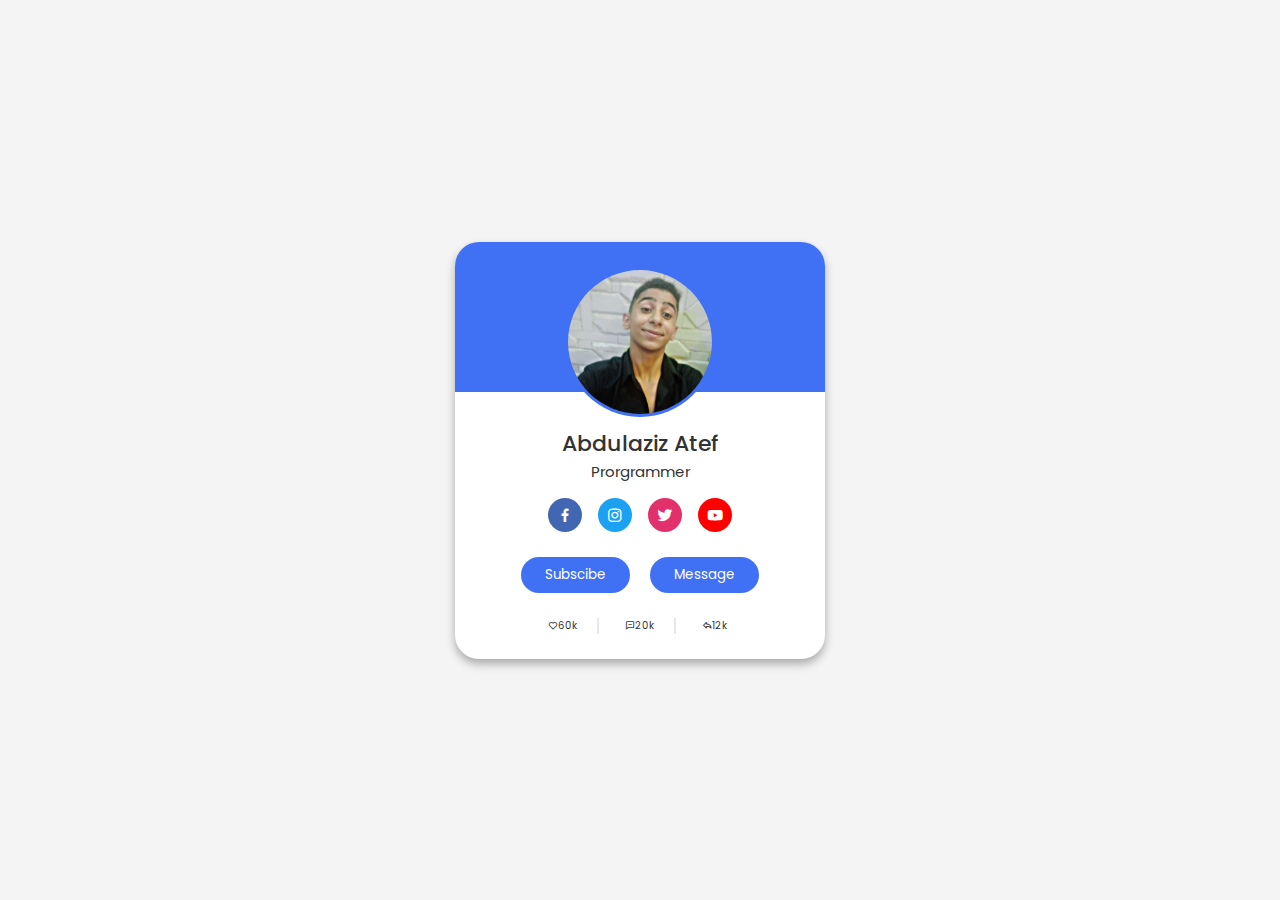
<file: index.html>
<!DOCTYPE html>
<html lang="en">
<head>
  <meta charset="UTF-8">
  <title>profile-card</title>
  <link rel="stylesheet" href="profile card.css">
  <link rel="preconnect" href="https://fonts.googleapis.com">
<link rel="preconnect" href="https://fonts.gstatic.com" crossorigin>
<link href="https://fonts.googleapis.com/css2?family=Poppins:ital,wght@0,100;0,200;0,300;0,400;0,500;0,600;0,700;0,800;0,900;1,100;1,200;1,300;1,400;1,500;1,600;1,700;1,800;1,900&display=swap" rel="stylesheet">
<link href='https://unpkg.com/boxicons@2.1.4/css/boxicons.min.css' rel='stylesheet'>
</head>
<body>
  <div class="profile-card">
    <div class="image">
      <image src="profile.jpg" class="profile-img"> 
    </div>
    <div class="text-data">
      <span class="name">Abdulaziz Atef</span>
      <span class="job">Prorgrammer</span>
    </div>
    <div class="media-buttons">
      <a href="https://www.facebook.com/profile.php?id=100031336146426&mibextid=ZbWKwL" style="background:#4267b2" class="link">
        <i class='bx bxl-facebook'></i>
      </a>
      <a href="https://www.instagram.com/joo_atef27?igsh=MTYybXU1dXBvOGtnOA==" style="background:#1ba1f2" class="link">
        <i class='bx bxl-instagram' ></i>
      </a>
      <a href="" style="background:#e1306c" class="link">
        <i class='bx bxl-twitter' ></i>
      </a>
      <a href="https://youtube.com/@user-sr3fp4nj9n?si=Ji6zVC8cz5Y0ftRG" style="background:#ff0000" class="link">
        <i class='bx bxl-youtube' ></i>
      </a>
    </div>
    <div class="buttons">
      <button class="button">Subscibe</button>
      <button class="button">Message</button>
    </div>
    <div class="anaiytics">
      <div class="data">
        <i class='bx bx-heart' ></i>
        <span class="number">60k</span>
      </div>
      <div class="data">
        <i class='bx bx-comment-minus'></i>
        <span class="number">20k</span>
      </div>
      <div class="data">
        <i class='bx bx-share' ></i>
        <span class="number">12k</span>
      </div>
    </div>
  </div>
</body>
</html>
</file>
<file: profile card.css>
* { 
  font-family:'Poppins', sans-serif;
  margin:0;
  padding:0;
  box-sizing: border-box;
}
body{
  height:100vh;
  display:flex;
  align-items:center;
  justify-content:center;
  background-color:#f4f4f4;
}
.profile-card{
  display: flex;
  flex-direction:column;
  align-items: center;
  max-width:370px;
  width:100%;
  background-color:#fff;
  border-radius:24px;
  padding:25px;
  box-shadow:0 5px 10px rgb(0, 0, 0, 0.3);
  position:relative;
}
.profile-card::before {
  content:"";
  position:absolute;
  height:36%;
  width:100%;
  background-color:#4070f4;
  top:0;
  left:0;
  border-radius:24px 24px 0 0;
}
.image{
  position: relative;
  height:150px;
  width:150px;
  border-radius: 50%;
  background-color:#4070f4;
  padding:3px;
  margin-bottom:10px;
}

.image .profile-img {
  height:100%;
  width:100%;
  object-fit: cover;
  border-radius:50%;
}
.profile-card .text-data{
  display: flex;
  flex-direction:column;
  align-items: center;
  color:#333;
}
.text-data .name{
  font-size:22px;
  font-weight: 500;
}
.text-data .job{
  font-size:15px;
  font-weight: 400;
}
.profile-card .media-buttons{
  display: flex;
  align-items: center;
  margin-top:15px;
}
.media-buttons .link{
  margin :0 8px;
  background-color:#4070f4;
  text-decoration:none;
  width:34px;
  height:34px;
  border-radius:50%;
  display: flex;
  align-items: center;
  color:#fff;
  justify-content:center;
  font-size:18px;
}
.profile-card .buttons {
  display: flex;
  align-items: center;
  margin-top:25px;
}
.buttons .button {
  margin:0 10px;
  color:#fff;
  font-size:18;
  border:none;
  border-radius:24px;
  padding:8px 24px;
  background-color:#4070f4;
  font-weight: 400;
  transition: all 0.3s ease;
}
.buttons .button:hover {
  background-color:#0e4bf1;
}
.profile-card .anaiytics {
  display:flex;
  align-items: center;
  margin-top:25px;
}
.anaiytics .data {
  display:flex;
  align-items: center;
  color:#333;
  padding:0 20px;
  border-right: 2px solid #e7e7e7;

}
.data{
  font-size:10px;
  margin-right: 6px;
}
.data:last-child{
  border-right:none;
}
</file>
